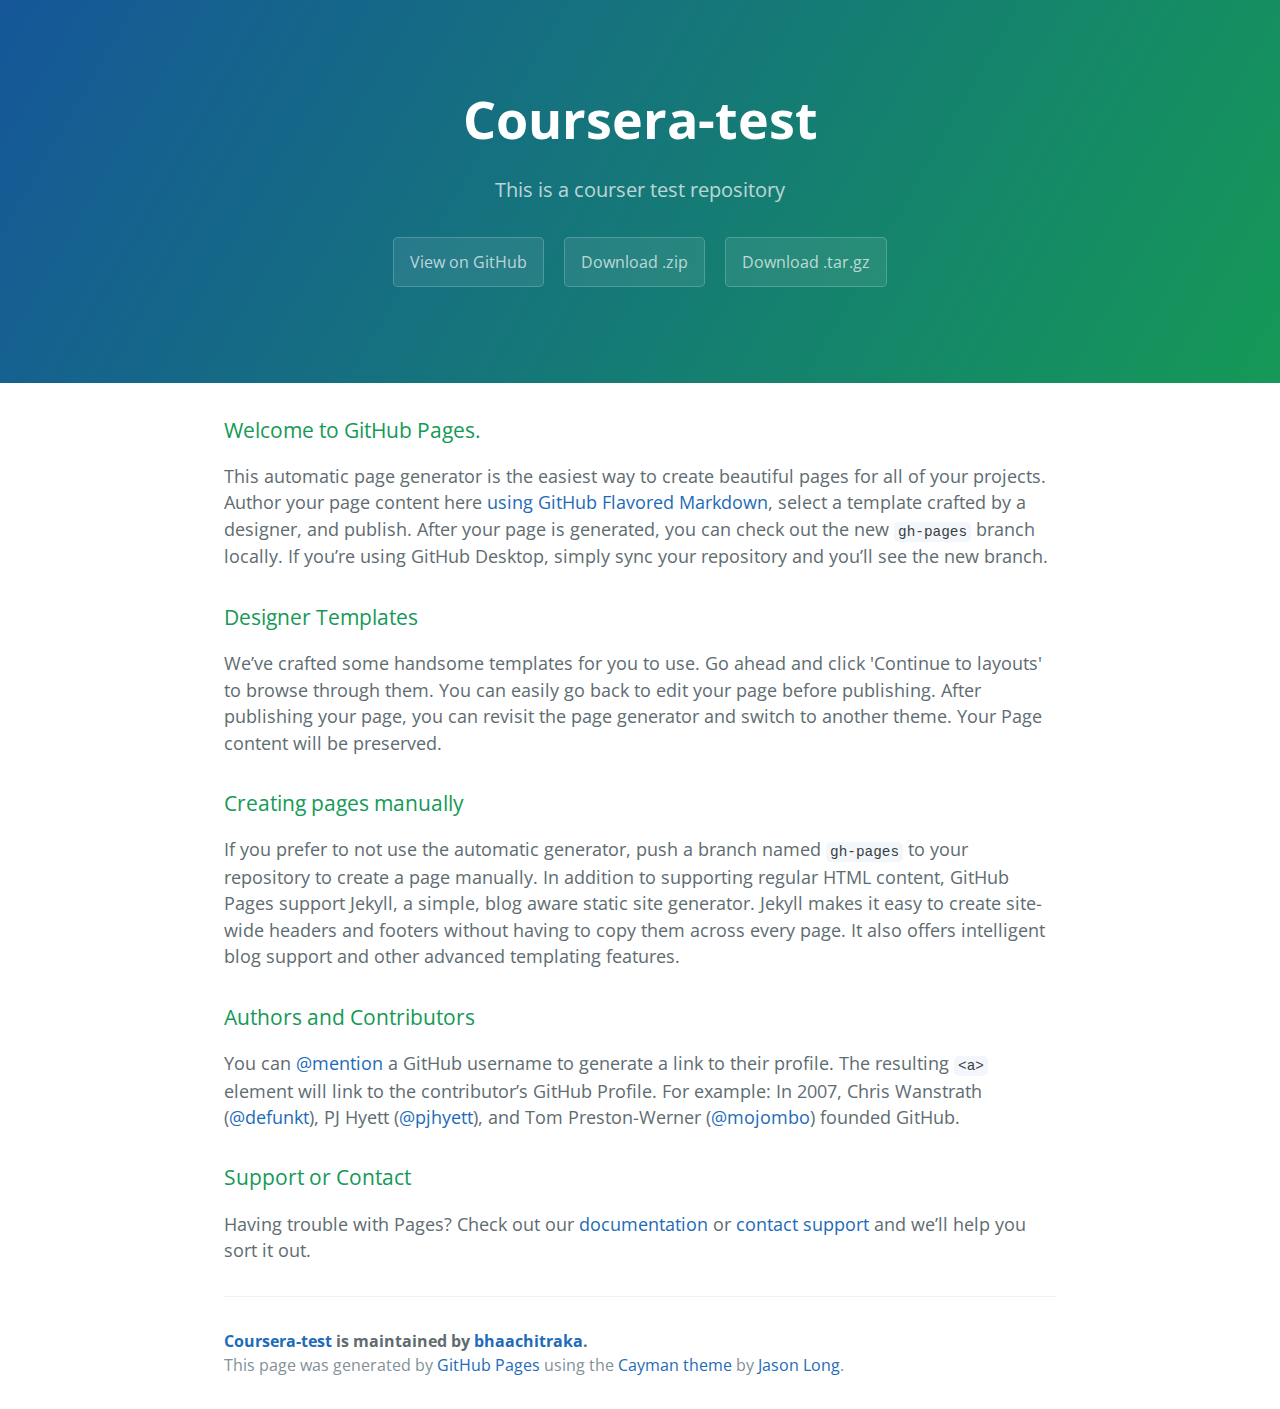
<file: index.html>
<!DOCTYPE html>
<html lang="en-us">
  <head>
    <meta charset="UTF-8">
    <title>Coursera-test by bhaachitraka</title>
    <meta name="viewport" content="width=device-width, initial-scale=1">
    <link rel="stylesheet" type="text/css" href="stylesheets/normalize.css" media="screen">
    <link href='https://fonts.googleapis.com/css?family=Open+Sans:400,700' rel='stylesheet' type='text/css'>
    <link rel="stylesheet" type="text/css" href="stylesheets/stylesheet.css" media="screen">
    <link rel="stylesheet" type="text/css" href="stylesheets/github-light.css" media="screen">
  </head>
  <body>
    <section class="page-header">
      <h1 class="project-name">Coursera-test</h1>
      <h2 class="project-tagline">This is a courser test repository</h2>
      <a href="https://github.com/bhaachitraka/coursera-test" class="btn">View on GitHub</a>
      <a href="https://github.com/bhaachitraka/coursera-test/zipball/master" class="btn">Download .zip</a>
      <a href="https://github.com/bhaachitraka/coursera-test/tarball/master" class="btn">Download .tar.gz</a>
    </section>

    <section class="main-content">
      <h3>
<a id="welcome-to-github-pages" class="anchor" href="#welcome-to-github-pages" aria-hidden="true"><span aria-hidden="true" class="octicon octicon-link"></span></a>Welcome to GitHub Pages.</h3>

<p>This automatic page generator is the easiest way to create beautiful pages for all of your projects. Author your page content here <a href="https://guides.github.com/features/mastering-markdown/">using GitHub Flavored Markdown</a>, select a template crafted by a designer, and publish. After your page is generated, you can check out the new <code>gh-pages</code> branch locally. If you’re using GitHub Desktop, simply sync your repository and you’ll see the new branch.</p>

<h3>
<a id="designer-templates" class="anchor" href="#designer-templates" aria-hidden="true"><span aria-hidden="true" class="octicon octicon-link"></span></a>Designer Templates</h3>

<p>We’ve crafted some handsome templates for you to use. Go ahead and click 'Continue to layouts' to browse through them. You can easily go back to edit your page before publishing. After publishing your page, you can revisit the page generator and switch to another theme. Your Page content will be preserved.</p>

<h3>
<a id="creating-pages-manually" class="anchor" href="#creating-pages-manually" aria-hidden="true"><span aria-hidden="true" class="octicon octicon-link"></span></a>Creating pages manually</h3>

<p>If you prefer to not use the automatic generator, push a branch named <code>gh-pages</code> to your repository to create a page manually. In addition to supporting regular HTML content, GitHub Pages support Jekyll, a simple, blog aware static site generator. Jekyll makes it easy to create site-wide headers and footers without having to copy them across every page. It also offers intelligent blog support and other advanced templating features.</p>

<h3>
<a id="authors-and-contributors" class="anchor" href="#authors-and-contributors" aria-hidden="true"><span aria-hidden="true" class="octicon octicon-link"></span></a>Authors and Contributors</h3>

<p>You can <a href="https://help.github.com/articles/basic-writing-and-formatting-syntax/#mentioning-users-and-teams" class="user-mention">@mention</a> a GitHub username to generate a link to their profile. The resulting <code>&lt;a&gt;</code> element will link to the contributor’s GitHub Profile. For example: In 2007, Chris Wanstrath (<a href="https://github.com/defunkt" class="user-mention">@defunkt</a>), PJ Hyett (<a href="https://github.com/pjhyett" class="user-mention">@pjhyett</a>), and Tom Preston-Werner (<a href="https://github.com/mojombo" class="user-mention">@mojombo</a>) founded GitHub.</p>

<h3>
<a id="support-or-contact" class="anchor" href="#support-or-contact" aria-hidden="true"><span aria-hidden="true" class="octicon octicon-link"></span></a>Support or Contact</h3>

<p>Having trouble with Pages? Check out our <a href="https://help.github.com/pages">documentation</a> or <a href="https://github.com/contact">contact support</a> and we’ll help you sort it out.</p>

      <footer class="site-footer">
        <span class="site-footer-owner"><a href="https://github.com/bhaachitraka/coursera-test">Coursera-test</a> is maintained by <a href="https://github.com/bhaachitraka">bhaachitraka</a>.</span>

        <span class="site-footer-credits">This page was generated by <a href="https://pages.github.com">GitHub Pages</a> using the <a href="https://github.com/jasonlong/cayman-theme">Cayman theme</a> by <a href="https://twitter.com/jasonlong">Jason Long</a>.</span>
      </footer>

    </section>

  
  </body>
</html>
</file>
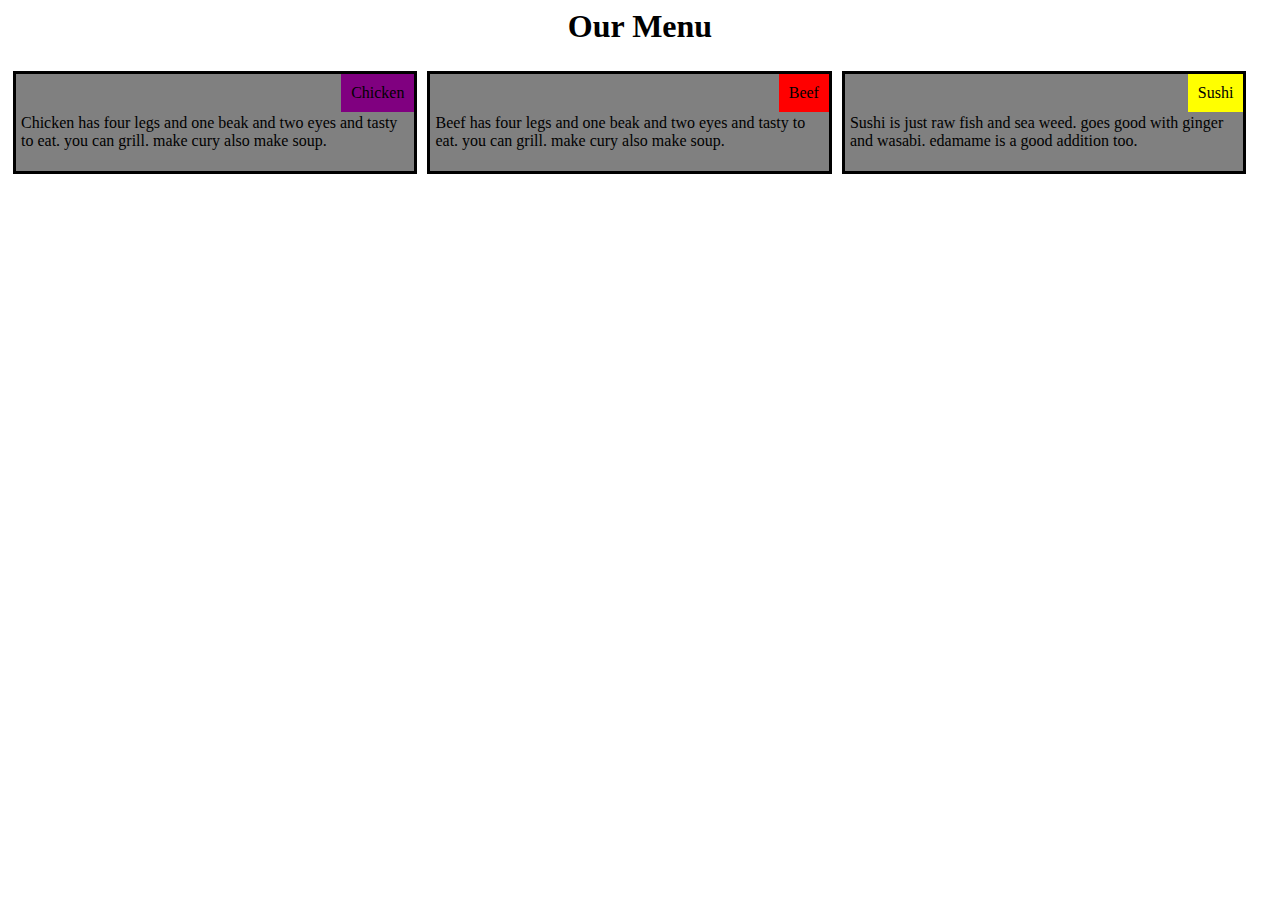
<file: module2-solution/index.html>
<html>
  <head>
  <link rel="stylesheet" type="text/css" href="css/module2.css" media="screen" />
  </head>
  <body>
   <header>
    <h1 class="title">Our Menu</h1>
    </header>
    	<div class="item1">
   			<div class="chicken">
    			Chicken
    		</div>
    		<p>Chicken has four legs and one beak and two eyes and tasty to eat. you can grill. make cury also make soup.</p>
    	</div>
     
     	<div class="item2">
    		<div class="beef">
    			Beef
    		</div>
    		<p>Beef has four legs and one beak and two eyes and tasty to eat. you can grill. make cury also make soup.</p>
    	</div>

    	<div class="item3">
    		<div class="sushi">
    			Sushi
    		</div>
    		<p>Sushi is just raw fish and sea weed. goes good with ginger and wasabi. edamame is a good addition too.</p>
    	</div>
  </body>
</html>
</file>
<file: stylesheets/stylesheet.css>
* {
  box-sizing: border-box; }

body {
  padding: 0;
  margin: 0;
  font-family: "Open Sans", "Helvetica Neue", Helvetica, Arial, sans-serif;
  font-size: 16px;
  line-height: 1.5;
  color: #606c71; }

a {
  color: #1e6bb8;
  text-decoration: none; }
  a:hover {
    text-decoration: underline; }

.btn {
  display: inline-block;
  margin-bottom: 1rem;
  color: rgba(255, 255, 255, 0.7);
  background-color: rgba(255, 255, 255, 0.08);
  border-color: rgba(255, 255, 255, 0.2);
  border-style: solid;
  border-width: 1px;
  border-radius: 0.3rem;
  transition: color 0.2s, background-color 0.2s, border-color 0.2s; }
  .btn + .btn {
    margin-left: 1rem; }

.btn:hover {
  color: rgba(255, 255, 255, 0.8);
  text-decoration: none;
  background-color: rgba(255, 255, 255, 0.2);
  border-color: rgba(255, 255, 255, 0.3); }

@media screen and (min-width: 64em) {
  .btn {
    padding: 0.75rem 1rem; } }

@media screen and (min-width: 42em) and (max-width: 64em) {
  .btn {
    padding: 0.6rem 0.9rem;
    font-size: 0.9rem; } }

@media screen and (max-width: 42em) {
  .btn {
    display: block;
    width: 100%;
    padding: 0.75rem;
    font-size: 0.9rem; }
    .btn + .btn {
      margin-top: 1rem;
      margin-left: 0; } }

.page-header {
  color: #fff;
  text-align: center;
  background-color: #159957;
  background-image: linear-gradient(120deg, #155799, #159957); }

@media screen and (min-width: 64em) {
  .page-header {
    padding: 5rem 6rem; } }

@media screen and (min-width: 42em) and (max-width: 64em) {
  .page-header {
    padding: 3rem 4rem; } }

@media screen and (max-width: 42em) {
  .page-header {
    padding: 2rem 1rem; } }

.project-name {
  margin-top: 0;
  margin-bottom: 0.1rem; }

@media screen and (min-width: 64em) {
  .project-name {
    font-size: 3.25rem; } }

@media screen and (min-width: 42em) and (max-width: 64em) {
  .project-name {
    font-size: 2.25rem; } }

@media screen and (max-width: 42em) {
  .project-name {
    font-size: 1.75rem; } }

.project-tagline {
  margin-bottom: 2rem;
  font-weight: normal;
  opacity: 0.7; }

@media screen and (min-width: 64em) {
  .project-tagline {
    font-size: 1.25rem; } }

@media screen and (min-width: 42em) and (max-width: 64em) {
  .project-tagline {
    font-size: 1.15rem; } }

@media screen and (max-width: 42em) {
  .project-tagline {
    font-size: 1rem; } }

.main-content :first-child {
  margin-top: 0; }
.main-content img {
  max-width: 100%; }
.main-content h1, .main-content h2, .main-content h3, .main-content h4, .main-content h5, .main-content h6 {
  margin-top: 2rem;
  margin-bottom: 1rem;
  font-weight: normal;
  color: #159957; }
.main-content p {
  margin-bottom: 1em; }
.main-content code {
  padding: 2px 4px;
  font-family: Consolas, "Liberation Mono", Menlo, Courier, monospace;
  font-size: 0.9rem;
  color: #383e41;
  background-color: #f3f6fa;
  border-radius: 0.3rem; }
.main-content pre {
  padding: 0.8rem;
  margin-top: 0;
  margin-bottom: 1rem;
  font: 1rem Consolas, "Liberation Mono", Menlo, Courier, monospace;
  color: #567482;
  word-wrap: normal;
  background-color: #f3f6fa;
  border: solid 1px #dce6f0;
  border-radius: 0.3rem; }
  .main-content pre > code {
    padding: 0;
    margin: 0;
    font-size: 0.9rem;
    color: #567482;
    word-break: normal;
    white-space: pre;
    background: transparent;
    border: 0; }
.main-content .highlight {
  margin-bottom: 1rem; }
  .main-content .highlight pre {
    margin-bottom: 0;
    word-break: normal; }
.main-content .highlight pre, .main-content pre {
  padding: 0.8rem;
  overflow: auto;
  font-size: 0.9rem;
  line-height: 1.45;
  border-radius: 0.3rem; }
.main-content pre code, .main-content pre tt {
  display: inline;
  max-width: initial;
  padding: 0;
  margin: 0;
  overflow: initial;
  line-height: inherit;
  word-wrap: normal;
  background-color: transparent;
  border: 0; }
  .main-content pre code:before, .main-content pre code:after, .main-content pre tt:before, .main-content pre tt:after {
    content: normal; }
.main-content ul, .main-content ol {
  margin-top: 0; }
.main-content blockquote {
  padding: 0 1rem;
  margin-left: 0;
  color: #819198;
  border-left: 0.3rem solid #dce6f0; }
  .main-content blockquote > :first-child {
    margin-top: 0; }
  .main-content blockquote > :last-child {
    margin-bottom: 0; }
.main-content table {
  display: block;
  width: 100%;
  overflow: auto;
  word-break: normal;
  word-break: keep-all; }
  .main-content table th {
    font-weight: bold; }
  .main-content table th, .main-content table td {
    padding: 0.5rem 1rem;
    border: 1px solid #e9ebec; }
.main-content dl {
  padding: 0; }
  .main-content dl dt {
    padding: 0;
    margin-top: 1rem;
    font-size: 1rem;
    font-weight: bold; }
  .main-content dl dd {
    padding: 0;
    margin-bottom: 1rem; }
.main-content hr {
  height: 2px;
  padding: 0;
  margin: 1rem 0;
  background-color: #eff0f1;
  border: 0; }

@media screen and (min-width: 64em) {
  .main-content {
    max-width: 64rem;
    padding: 2rem 6rem;
    margin: 0 auto;
    font-size: 1.1rem; } }

@media screen and (min-width: 42em) and (max-width: 64em) {
  .main-content {
    padding: 2rem 4rem;
    font-size: 1.1rem; } }

@media screen and (max-width: 42em) {
  .main-content {
    padding: 2rem 1rem;
    font-size: 1rem; } }

.site-footer {
  padding-top: 2rem;
  margin-top: 2rem;
  border-top: solid 1px #eff0f1; }

.site-footer-owner {
  display: block;
  font-weight: bold; }

.site-footer-credits {
  color: #819198; }

@media screen and (min-width: 64em) {
  .site-footer {
    font-size: 1rem; } }

@media screen and (min-width: 42em) and (max-width: 64em) {
  .site-footer {
    font-size: 1rem; } }

@media screen and (max-width: 42em) {
  .site-footer {
    font-size: 0.9rem; } }
</file>
<file: stylesheets/github-light.css>
/*
   Copyright 2014 GitHub Inc.

   Licensed under the Apache License, Version 2.0 (the "License");
   you may not use this file except in compliance with the License.
   You may obtain a copy of the License at

       http://www.apache.org/licenses/LICENSE-2.0

   Unless required by applicable law or agreed to in writing, software
   distributed under the License is distributed on an "AS IS" BASIS,
   WITHOUT WARRANTIES OR CONDITIONS OF ANY KIND, either express or implied.
   See the License for the specific language governing permissions and
   limitations under the License.

*/

.pl-c /* comment */ {
  color: #969896;
}

.pl-c1      /* constant, markup.raw, meta.diff.header, meta.module-reference, meta.property-name, support, support.constant, support.variable, variable.other.constant */,
.pl-s .pl-v /* string variable */ {
  color: #0086b3;
}

.pl-e  /* entity */,
.pl-en /* entity.name */ {
  color: #795da3;
}

.pl-s .pl-s1 /* string source */,
.pl-smi      /* storage.modifier.import, storage.modifier.package, storage.type.java, variable.other, variable.parameter.function */ {
  color: #333;
}

.pl-ent /* entity.name.tag */ {
  color: #63a35c;
}

.pl-k /* keyword, storage, storage.type */ {
  color: #a71d5d;
}

.pl-pds              /* punctuation.definition.string, string.regexp.character-class */,
.pl-s                /* string */,
.pl-s .pl-pse .pl-s1 /* string punctuation.section.embedded source */,
.pl-sr               /* string.regexp */,
.pl-sr .pl-cce       /* string.regexp constant.character.escape */,
.pl-sr .pl-sra       /* string.regexp string.regexp.arbitrary-repitition */,
.pl-sr .pl-sre       /* string.regexp source.ruby.embedded */ {
  color: #183691;
}

.pl-v /* variable */ {
  color: #ed6a43;
}

.pl-id /* invalid.deprecated */ {
  color: #b52a1d;
}

.pl-ii /* invalid.illegal */ {
  background-color: #b52a1d;
  color: #f8f8f8;
}

.pl-sr .pl-cce /* string.regexp constant.character.escape */ {
  color: #63a35c;
  font-weight: bold;
}

.pl-ml /* markup.list */ {
  color: #693a17;
}

.pl-mh        /* markup.heading */,
.pl-mh .pl-en /* markup.heading entity.name */,
.pl-ms        /* meta.separator */ {
  color: #1d3e81;
  font-weight: bold;
}

.pl-mq /* markup.quote */ {
  color: #008080;
}

.pl-mi /* markup.italic */ {
  color: #333;
  font-style: italic;
}

.pl-mb /* markup.bold */ {
  color: #333;
  font-weight: bold;
}

.pl-md /* markup.deleted, meta.diff.header.from-file */ {
  background-color: #ffecec;
  color: #bd2c00;
}

.pl-mi1 /* markup.inserted, meta.diff.header.to-file */ {
  background-color: #eaffea;
  color: #55a532;
}

.pl-mdr /* meta.diff.range */ {
  color: #795da3;
  font-weight: bold;
}

.pl-mo /* meta.output */ {
  color: #1d3e81;
}
</file>
<file: module2-solution/css/module2.css>
@media (min-width: 992px){
	div.item1{
		float:left;
		width:32%;

	}

div.item2{
		float:left;
		width:32%;

	}

	div.item3{
		width:32%;
	float:left;
	
}
}

@media (min-width: 768px) and (max-width: 991px){
	div.item1{
		float:left;
		width:48%;

	}

div.item2{
		float:right;
		width:48%;

	}

	div.item3{
		width:99%;
	float:left;
	
}
}

@media (max-width: 767px){
	div.item1{
		float:left;
		width:99%;

	}

div.item2{
		float:left;
		width:99%;

	}

	div.item3{
		width:99%;
	float:left;
	
}
}

div.item1, div.item2, div.item3{
	box-sizing: border-box;
	background-color:gray;
	padding: 5px;
	margin: 5px;
	border-style: solid;
    border-width: 1px, 1px, 1px, 1px;
    position: relative;
}

div.chicken{
  display:inline-flex;
  background-color:purple;
  position:absolute;
  float:right;
  top:0px;
  right:0px;
  text-align:right;
 
  padding: 10px;

 
}

div.beef{
	display:inline-block;
  background-color:red;
  position:absolute;
  top:0px;
  right:0px;
  text-align:right;
  float:right;
 
  padding: 10px;
  
}

div.sushi{
	display:inline-block;
  background-color:yellow;
  position:absolute;
  top:0px;
  right:0px;
  text-align:right;
  float:right;
 
 
    padding: 10px;
 
}

h1{
  text-align:center;
}

p{
	 margin-top: 35px; 
}
</file>
